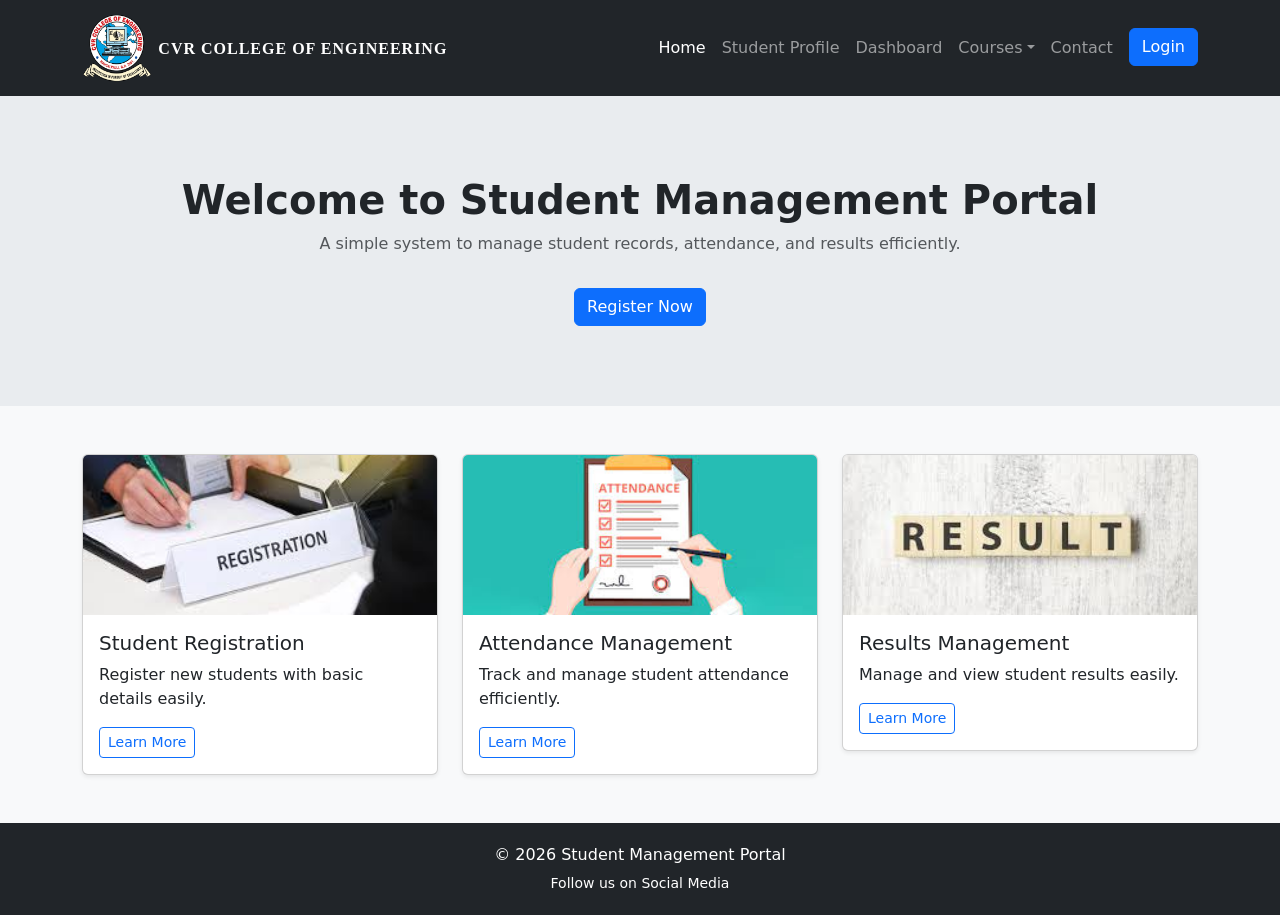
<file: index.html>
<!DOCTYPE html>
<html lang="en">
<head>
  <meta charset="UTF-8">
  <meta name="viewport" content="width=device-width, initial-scale=1.0">
  <title>Student Management Portal</title>

  <!-- Bootstrap CSS -->
  <link href="https://cdn.jsdelivr.net/npm/bootstrap@5.3.3/dist/css/bootstrap.min.css" rel="stylesheet">

  <style>
    body {
      background-color: #f8f9fa;
    }

    .hero {
      padding: 80px 20px;
      background: #e9ecef;
      text-align: center;
    }

    .hero h1 {
      font-weight: 600;
    }

    .card img {
      height: 160px;
      object-fit: cover;
      background: #dee2e6;
    }

    footer {
      background: #212529;
      color: white;
      padding: 20px 0;
      margin-top: 40px;
    }
    
    .college-name {
  font-family: "Omega", "Times New Roman", serif;
  font-weight: 600;
  letter-spacing: 1px;
  font-size: 16px;
  color: white;
}
  </style>
</head>

<body>

<!-- Navbar -->
<nav class="navbar navbar-expand-lg navbar-dark bg-dark">
  <div class="container">
    <a class="navbar-brand" href="#">
  <img src="cvr.webp" alt="CVR Logo" width="70" height="70">
  <span class="college-name">
    CVR COLLEGE OF ENGINEERING
  </span>
</a>
    <button class="navbar-toggler" type="button" data-bs-toggle="collapse" data-bs-target="#nav">
      <span class="navbar-toggler-icon"></span>
    </button>

    <div class="collapse navbar-collapse" id="nav">
      <ul class="navbar-nav ms-auto">
        <li class="nav-item"><a class="nav-link active" href="#">Home</a></li>
        <li class="nav-item"><a class="nav-link" href="profile.html">Student Profile</a></li>
         <li class="nav-item"><a class="nav-link" href="dashboard.html">Dashboard</a></li>
        <li class="nav-item dropdown">
          <a class="nav-link dropdown-toggle" href="#" data-bs-toggle="dropdown">Courses</a>
          <ul class="dropdown-menu">
            <li><a class="dropdown-item" href="#">CSE</a></li>
            <li><a class="dropdown-item" href="#">ECE</a></li>
            <li><a class="dropdown-item" href="#">EEE</a></li>
            <li><a class="dropdown-item" href="#">CSE-AIML</a></li>
          </ul>
        </li>

        <li class="nav-item"><a class="nav-link" href="contact.html">Contact</a></li>
        <li class="nav-item"><a class="btn btn-primary ms-2" href="#">Login</a></li>
      </ul>
    </div>
  </div>
</nav>

<!-- Hero Section -->
<section class="hero">
  <div class="container">
    <h1>Welcome to Student Management Portal</h1>
    <p class="text-muted mt-2">
      A simple system to manage student records, attendance, and results efficiently.
    </p>
    <a href="registration.html" class="btn btn-primary mt-3">Register Now</a>
  </div>
</section>

<!-- Features Section -->
<section class="container my-5">
  <div class="row g-4">

    <div class="col-md-4">
      <div class="card shadow-sm">
        <img src="/registration.jfif" class="card-img-top" alt="Student Registration">
        <div class="card-body">
          <h5 class="card-title">Student Registration</h5>
          <p class="card-text">Register new students with basic details easily.</p>
          <a href="registration.html" class="btn btn-outline-primary btn-sm">Learn More</a>
        </div>
      </div>
    </div>

    <div class="col-md-4">
      <div class="card shadow-sm">
        <img src="/attendance.jfif" class="card-img-top" alt="Attendance">
        <div class="card-body">
          <h5 class="card-title">Attendance Management</h5>
          <p class="card-text">Track and manage student attendance efficiently.</p>
          <a href="#" class="btn btn-outline-primary btn-sm">Learn More</a>
        </div>
      </div>
    </div>

    <div class="col-md-4">
      <div class="card shadow-sm">
        <img src="/results.jfif" class="card-img-top" alt="Results">
        <div class="card-body">
          <h5 class="card-title">Results Management</h5>
          <p class="card-text">Manage and view student results easily.</p>
          <a href="#" class="btn btn-outline-primary btn-sm">Learn More</a>
        </div>
      </div>
    </div>

  </div>
</section>

<!-- Footer -->
<footer class="text-center">
  <div class="container">
    <p class="mb-1">© 2026 Student Management Portal</p>
    <small>Follow us on Social Media</small>
  </div>
</footer>

<!-- Bootstrap JS -->
<script src="https://cdn.jsdelivr.net/npm/bootstrap@5.3.3/dist/js/bootstrap.bundle.min.js"></script>

</body>
</html>
</file>
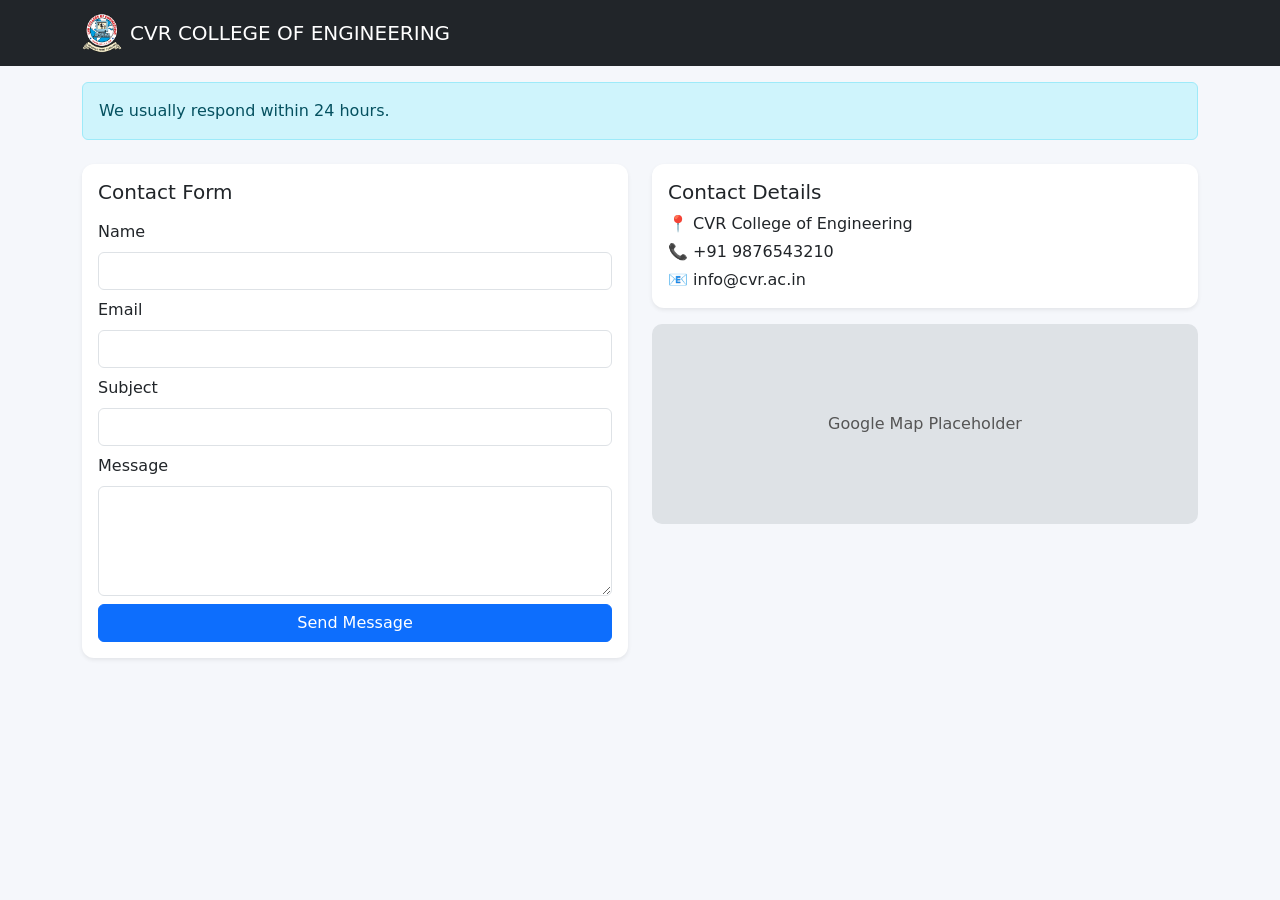
<file: contact.html>
<!DOCTYPE html>
<html lang="en">
<head>
  <meta charset="UTF-8">
  <meta name="viewport" content="width=device-width, initial-scale=1.0">
  <title>Contact Us</title>

  <!-- Bootstrap -->
  <link href="https://cdn.jsdelivr.net/npm/bootstrap@5.3.3/dist/css/bootstrap.min.css" rel="stylesheet">

  <style>
    body {
      background: #f5f7fb;
    }

    .contact-card {
      border: none;
      border-radius: 12px;
    }

    .map-box {
      background: #dee2e6;
      height: 200px;
      display: flex;
      align-items: center;
      justify-content: center;
      border-radius: 10px;
      color: #555;
      font-weight: 500;
    }
  </style>
</head>

<body>

<!-- Navbar -->
<nav class="navbar navbar-dark bg-dark">
  <div class="container">
    <a class="navbar-brand d-flex align-items-center" href="#">
      <img src="cvr.webp" width="40" height="40" class="me-2" alt="logo">
      CVR COLLEGE OF ENGINEERING
    </a>
  </div>
</nav>

<!-- Alert -->
<div class="container mt-3">
  <div class="alert alert-info">
    We usually respond within 24 hours.
  </div>
</div>

<!-- Contact Section -->
<div class="container my-4">
  <div class="row g-4">

    <!-- Form -->
    <div class="col-md-6">
      <div class="card contact-card shadow-sm p-3">

        <h5 class="mb-3">Contact Form</h5>

        <form>
          <div class="mb-2">
            <label class="form-label">Name</label>
            <input type="text" class="form-control" required>
          </div>

          <div class="mb-2">
            <label class="form-label">Email</label>
            <input type="email" class="form-control" required>
          </div>

          <div class="mb-2">
            <label class="form-label">Subject</label>
            <input type="text" class="form-control">
          </div>

          <div class="mb-2">
            <label class="form-label">Message</label>
            <textarea class="form-control" rows="4"></textarea>
          </div>

          <button class="btn btn-primary w-100">Send Message</button>
        </form>

      </div>
    </div>

    <!-- Contact Info + Map -->
    <div class="col-md-6">

      <div class="card contact-card shadow-sm p-3 mb-3">
        <h5>Contact Details</h5>
        <p class="mb-1">📍 CVR College of Engineering</p>
        <p class="mb-1">📞 +91 9876543210</p>
        <p class="mb-0">📧 info@cvr.ac.in</p>
      </div>

      <div class="map-box">
        Google Map Placeholder
      </div>

    </div>

  </div>
</div>

</body>
</html>
</file>
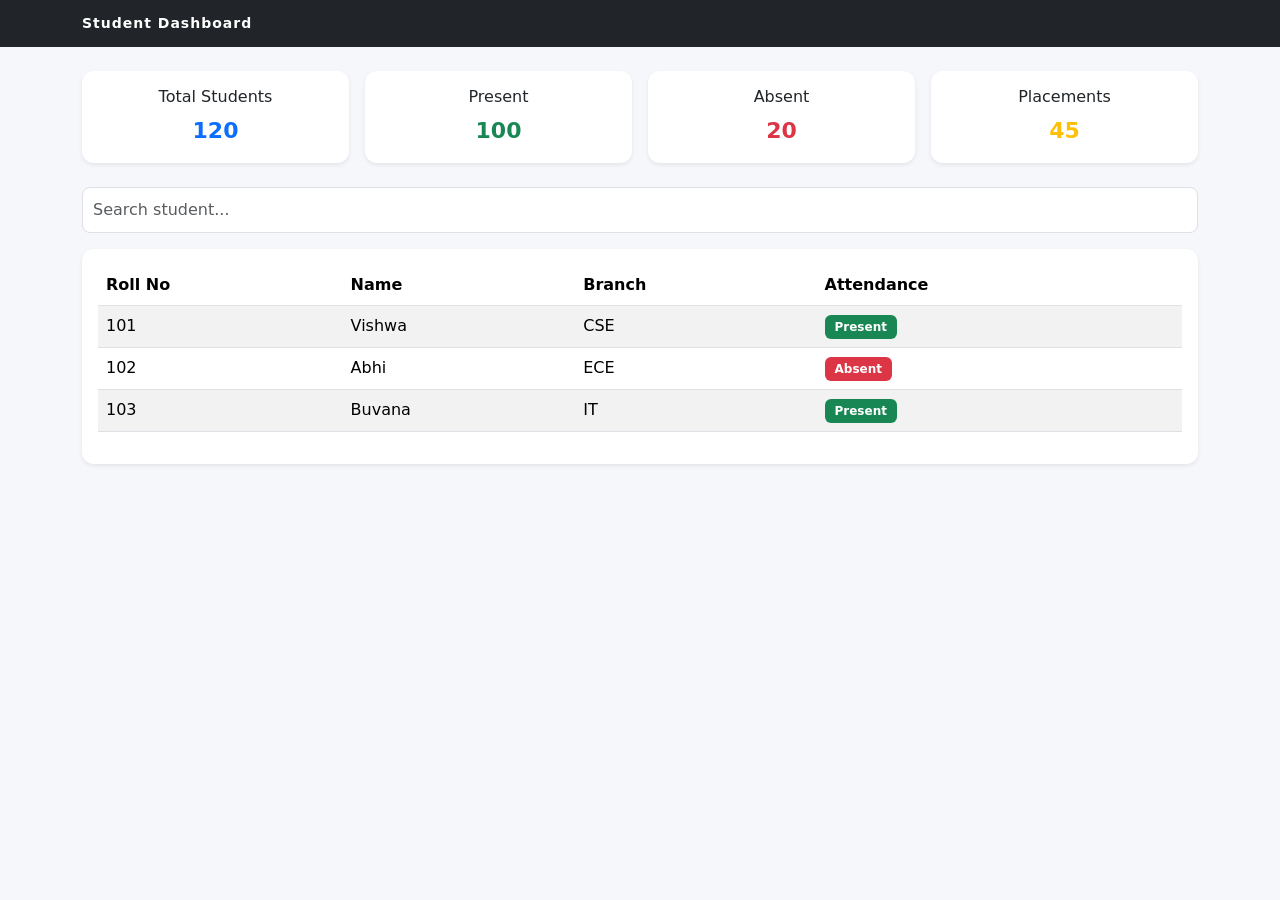
<file: dashboard.html>
<!DOCTYPE html>
<html lang="en">
<head>
  <meta charset="UTF-8">
  <meta name="viewport" content="width=device-width, initial-scale=1.0">
  <title>Student Dashboard</title>

  <!-- Bootstrap -->
  <link href="https://cdn.jsdelivr.net/npm/bootstrap@5.3.3/dist/css/bootstrap.min.css" rel="stylesheet">
  <link rel="stylesheet" href="/css/styles.css">

  <style>
    body {
      background: #f5f7fb;
    }

    .stat-card {
      border: none;
      border-radius: 12px;
    }

    .stat-number {
      font-size: 22px;
      font-weight: 600;
    }

    .table-card {
      border: none;
      border-radius: 12px;
    }
  </style>
</head>

<body>

<!-- Navbar -->
<nav class="navbar navbar-dark bg-dark">
  <div class="container">
    <a class="navbar-brand" href="#">
      Student Dashboard
    </a>
  </div>
</nav>

<!-- Stats Section -->
<div class="container my-4">
  <div class="row g-3">

    <div class="col-md-3 col-6">
      <div class="card stat-card shadow-sm p-3 text-center">
        <h6>Total Students</h6>
        <div class="stat-number text-primary">120</div>
      </div>
    </div>

    <div class="col-md-3 col-6">
      <div class="card stat-card shadow-sm p-3 text-center">
        <h6>Present</h6>
        <div class="stat-number text-success">100</div>
      </div>
    </div>

    <div class="col-md-3 col-6">
      <div class="card stat-card shadow-sm p-3 text-center">
        <h6>Absent</h6>
        <div class="stat-number text-danger">20</div>
      </div>
    </div>

    <div class="col-md-3 col-6">
      <div class="card stat-card shadow-sm p-3 text-center">
        <h6>Placements</h6>
        <div class="stat-number text-warning">45</div>
      </div>
    </div>

  </div>
</div>

<!-- Search -->
<div class="container mb-3">
  <input type="text" class="form-control" placeholder="Search student...">
</div>

<!-- Table -->
<div class="container">
  <div class="card table-card shadow-sm">
    <div class="card-body">

      <div class="table-responsive">
        <table class="table table-striped table-hover">
          <thead>
            <tr>
              <th>Roll No</th>
              <th>Name</th>
              <th>Branch</th>
              <th>Attendance</th>
            </tr>
          </thead>

          <tbody>
            <tr>
              <td>101</td>
              <td>Vishwa</td>
              <td>CSE</td>
              <td><span class="badge bg-success">Present</span></td>
            </tr>

            <tr>
              <td>102</td>
              <td>Abhi</td>
              <td>ECE</td>
              <td><span class="badge bg-danger">Absent</span></td>
            </tr>

            <tr>
              <td>103</td>
              <td>Buvana</td>
              <td>IT</td>
              <td><span class="badge bg-success">Present</span></td>
            </tr>
          </tbody>

        </table>
      </div>

    </div>
  </div>
</div>

</body>
</html>
</file>
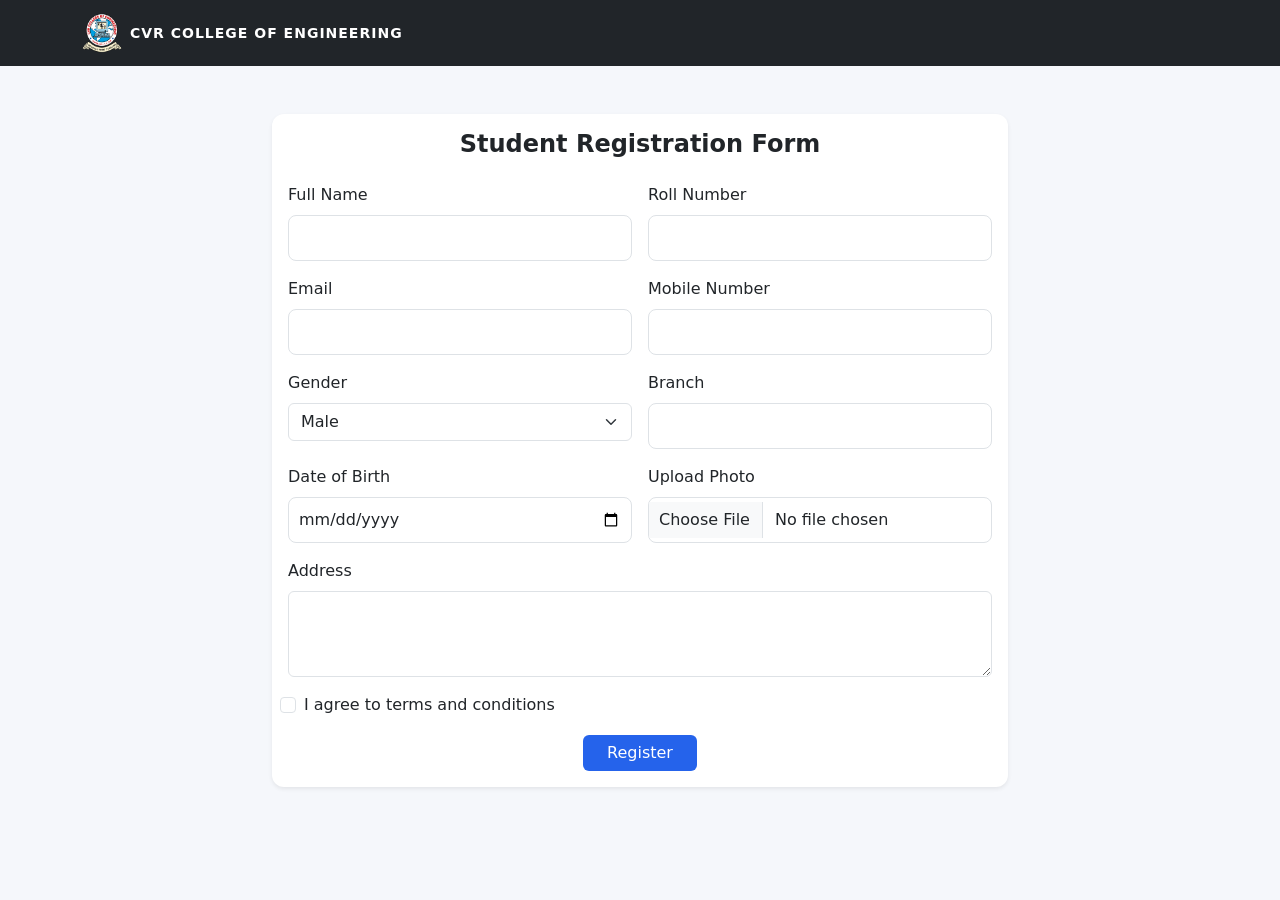
<file: registration.html>
<!DOCTYPE html>
<html lang="en">
<head>
  <meta charset="UTF-8">
  <meta name="viewport" content="width=device-width, initial-scale=1.0">
  <title>Student Registration</title>

  <!-- Bootstrap -->
  <link href="https://cdn.jsdelivr.net/npm/bootstrap@5.3.3/dist/css/bootstrap.min.css" rel="stylesheet">

  <!-- Custom CSS -->
  <link rel="stylesheet" href="/css/styles.css">
</head>

<body>

<!-- Navbar -->
<nav class="navbar navbar-dark bg-dark">
  <div class="container">
    <a class="navbar-brand d-flex align-items-center" href="#">
      <img src="cvr.webp" width="40" height="40" class="me-2" alt="logo">
      CVR COLLEGE OF ENGINEERING
    </a>
  </div>
</nav>

<!-- Form Section -->
<div class="container my-5">
  <div class="row justify-content-center">
    <div class="col-md-8">

      <div class="card shadow-sm">
        <div class="card-body">

          <h4 class="text-center mb-4">Student Registration Form</h4>

          <form>

            <div class="row g-3">

              <div class="col-md-6">
                <label class="form-label">Full Name</label>
                <input type="text" class="form-control" required>
              </div>

              <div class="col-md-6">
                <label class="form-label">Roll Number</label>
                <input type="text" class="form-control" required>
              </div>

              <div class="col-md-6">
                <label class="form-label">Email</label>
                <input type="email" class="form-control" required>
              </div>

              <div class="col-md-6">
                <label class="form-label">Mobile Number</label>
                <input type="tel" class="form-control" maxlength="10" required>
              </div>

              <div class="col-md-6">
                <label class="form-label">Gender</label>
                <select class="form-select">
                  <option>Male</option>
                  <option>Female</option>
                  <option>Other</option>
                </select>
              </div>

              <div class="col-md-6">
                <label class="form-label">Branch</label>
                <input type="text" class="form-control" required>
              </div>

              <div class="col-md-6">
                <label class="form-label">Date of Birth</label>
                <input type="date" class="form-control">
              </div>

              <div class="col-md-6">
                <label class="form-label">Upload Photo</label>
                <input type="file" class="form-control">
              </div>

              <div class="col-12">
                <label class="form-label">Address</label>
                <textarea class="form-control" rows="3"></textarea>
              </div>

              <div class="col-12 form-check">
                <input class="form-check-input" type="checkbox" required>
                <label class="form-check-label">
                  I agree to terms and conditions
                </label>
              </div>

              <div class="col-12 text-center">
                <button class="btn btn-primary px-4">Register</button>
              </div>

            </div>

          </form>

        </div>
      </div>

    </div>
  </div>
</div>

</body>
</html>
</file>
<file: css/styles.css>
body {
  background: #f5f7fb;
}

/* Card styling */
.card {
  border: none;
  border-radius: 12px;
}

/* Title */
h4 {
  font-weight: 600;
}

/* Inputs focus effect */
.form-control:focus,
.form-select:focus {
  box-shadow: none;
  border-color: #2563eb;
}

/* Button styling */
.btn-primary {
  background: #2563eb;
  border: none;
}

.btn-primary:hover {
  background: #1e40af;
}

/* Navbar logo text */
.navbar-brand {
  font-weight: 600;
  letter-spacing: 1px;
  font-size: 14px;
}

body {
  background: #f5f7fb;
}

/* Stat cards */
.stat-card {
  border: none;
  border-radius: 12px;
  transition: 0.2s ease-in-out;
}

.stat-card:hover {
  transform: translateY(-3px);
}

/* Numbers inside cards */
.stat-number {
  font-size: 22px;
  font-weight: 600;
}

/* Table card */
.table-card {
  border: none;
  border-radius: 12px;
}

/* Table styling */
.table thead {
  background: #2563eb;
  color: white;
}

.table tbody tr:hover {
  background: #f1f5ff;
}

/* Search box */
input.form-control {
  border-radius: 8px;
  padding: 10px;
}

/* Badges spacing */
.badge {
  font-size: 12px;
  padding: 6px 10px;
}

body {
  background: #f5f7fb;
}

.profile-card {
  border: none;
  border-radius: 14px;
  padding: 20px;
}

.profile-img {
  width: 120px;
  height: 120px;
  object-fit: cover;
  border-radius: 50%;
  border: 3px solid #2563eb;
  margin: 10px auto;
}

.profile-name {
  font-size: 20px;
  font-weight: 600;
  margin-top: 10px;
}

.profile-info {
  font-size: 14px;
  color: #555;
  margin: 3px 0;
}

.btn-primary {
  background: #2563eb;
  border: none;
}

.btn-primary:hover {
  background: #1e40af;
}
</file>
